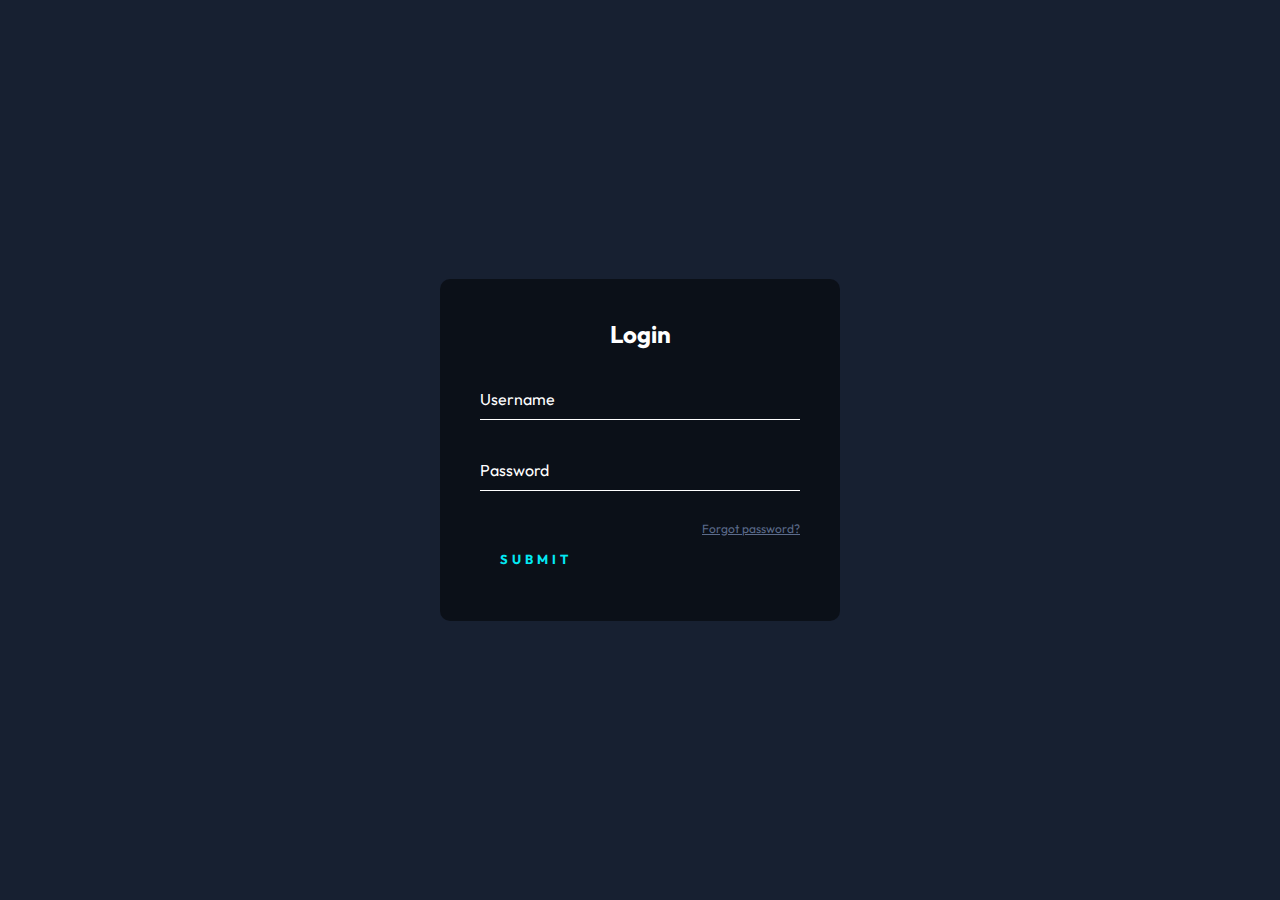
<file: index.html>
<!DOCTYPE html>
<html lang="en">
<head>
    <meta charset="UTF-8">
    <meta http-equiv="X-UA-Compatible" content="IE=edge">
    <meta name="viewport" content="width=device-width, initial-scale=1.0">
    <link rel="stylesheet" href="ab.css">
    <title>Login Page</title>
    
</head>
<body>
    <div class="login-box">
        <h2>Login</h2>
        <form>
            <div class="user-box">
                <input type="text" name="" required="">
                <label>Username</label>
            </div>

            <div class="user-box">
                <input type="password" name="" required="">
                <label>Password</label>
            </div>
            <div>
                <a href="#" class="forgot__pass">Forgot password?</a>
            </div>
            <a class="btn__submit" href="#">
                <span></span>
                <span></span>
                <span></span>
                <span></span>
                Submit
            </a>
        </form>
    </div>
    
</body>
</html>
</file>
<file: ab.css>
@import url('https://fonts.googleapis.com/css2?family=Outfit:wght@100;200;300;400;500;600;700;800;900&display=swap');

html {
  height: 100%;
}

body {
  margin: 0;
  padding: 0;
  background: #172031;
}

* {
  font-family: 'Outfit', sans-serif;
}

.login-box {
  position: absolute;
  top: 50%;
  left: 50%;
  width: 400px;
  padding: 40px;
  transform: translate(-50%, -50%);
  background: rgba(0, 0, 0, .5);
  box-sizing: border-box;
  border-radius: 10px;
}

.login-box h2 {
  margin: 0 0 30px;
  padding: 0;
  color: #fff;
  text-align: center;
}

.login-box .user-box {
  position: relative;
}

.login-box .user-box input {
  width: 100%;
  padding: 10px 0;
  font-size: 16px;
  color: #fff;
  margin-bottom: 30px;
  border: none;
  border-bottom: 1px solid #fff;
  outline: none;
  background: transparent;
}

.login-box .user-box label {
  position: absolute;
  top: 0;
  left: 0;
  padding: 10px 0;
  font-size: 16px;
  color: #fff;
  pointer-events: none;
  transition: .5s;
}

.login-box .user-box input:focus~label,
.login-box .user-box input:valid~label {
  top: -20px;
  left: 0;
  color: #03e9f4;
  font-size: 12px;
}

.forgot__pass {
  font-size: 12px;
  color: #5b6b8b;
  float: right;
}

.btn__submit {
  position: relative;
  display: inline-block;
  padding: 10px 20px;
  color: #03e9f4;
  font-size: 13px;
  font-weight: 700;
  text-decoration: none;
  text-transform: uppercase;
  overflow: hidden;
  transition: .5s;
  margin-top: 20px;
  letter-spacing: 4px
}

.btn__submit:hover {
  background: #03e9f4;
  color: rgb(10, 11, 21);
  border-radius: 5px;

}

.btn__submit span {
  position: absolute;
  display: block;
}

.btn__submit span:nth-child(1) {
  top: 0;
  left: -100%;
  width: 100%;
  height: 2px;
  background: linear-gradient(90deg, transparent, #03e9f4);
  animation: btn-anim1 1s linear infinite;
}

@keyframes btn-anim1 {
  0% {
    left: -100%;
  }

  50%,
  100% {
    left: 100%;
  }
}

.btn__submit span:nth-child(2) {
  top: -100%;
  right: 0;
  width: 2px;
  height: 100%;
  background: linear-gradient(180deg, transparent, #03e9f4);
  animation: btn-anim2 1s linear infinite;
  animation-delay: .25s
}

@keyframes btn-anim2 {
  0% {
    top: -100%;
  }

  50%,
  100% {
    top: 100%;
  }
}

.btn__submit span:nth-child(3) {
  bottom: 0;
  right: -100%;
  width: 100%;
  height: 2px;
  background: linear-gradient(270deg, transparent, #03e9f4);
  animation: btn-anim3 1s linear infinite;
  animation-delay: .5s
}

@keyframes btn-anim3 {
  0% {
    right: -100%;
  }

  50%,
  100% {
    right: 100%;
  }
}

.btn__submit span:nth-child(4) {
  bottom: -100%;
  left: 0;
  width: 2px;
  height: 100%;
  background: linear-gradient(360deg, transparent, #03e9f4);
  animation: btn-anim4 1s linear infinite;
  animation-delay: .75s
}

@keyframes btn-anim4 {
  0% {
    bottom: -100%;
  }

  50%,
  100% {
    bottom: 100%;
  }
}
</file>
